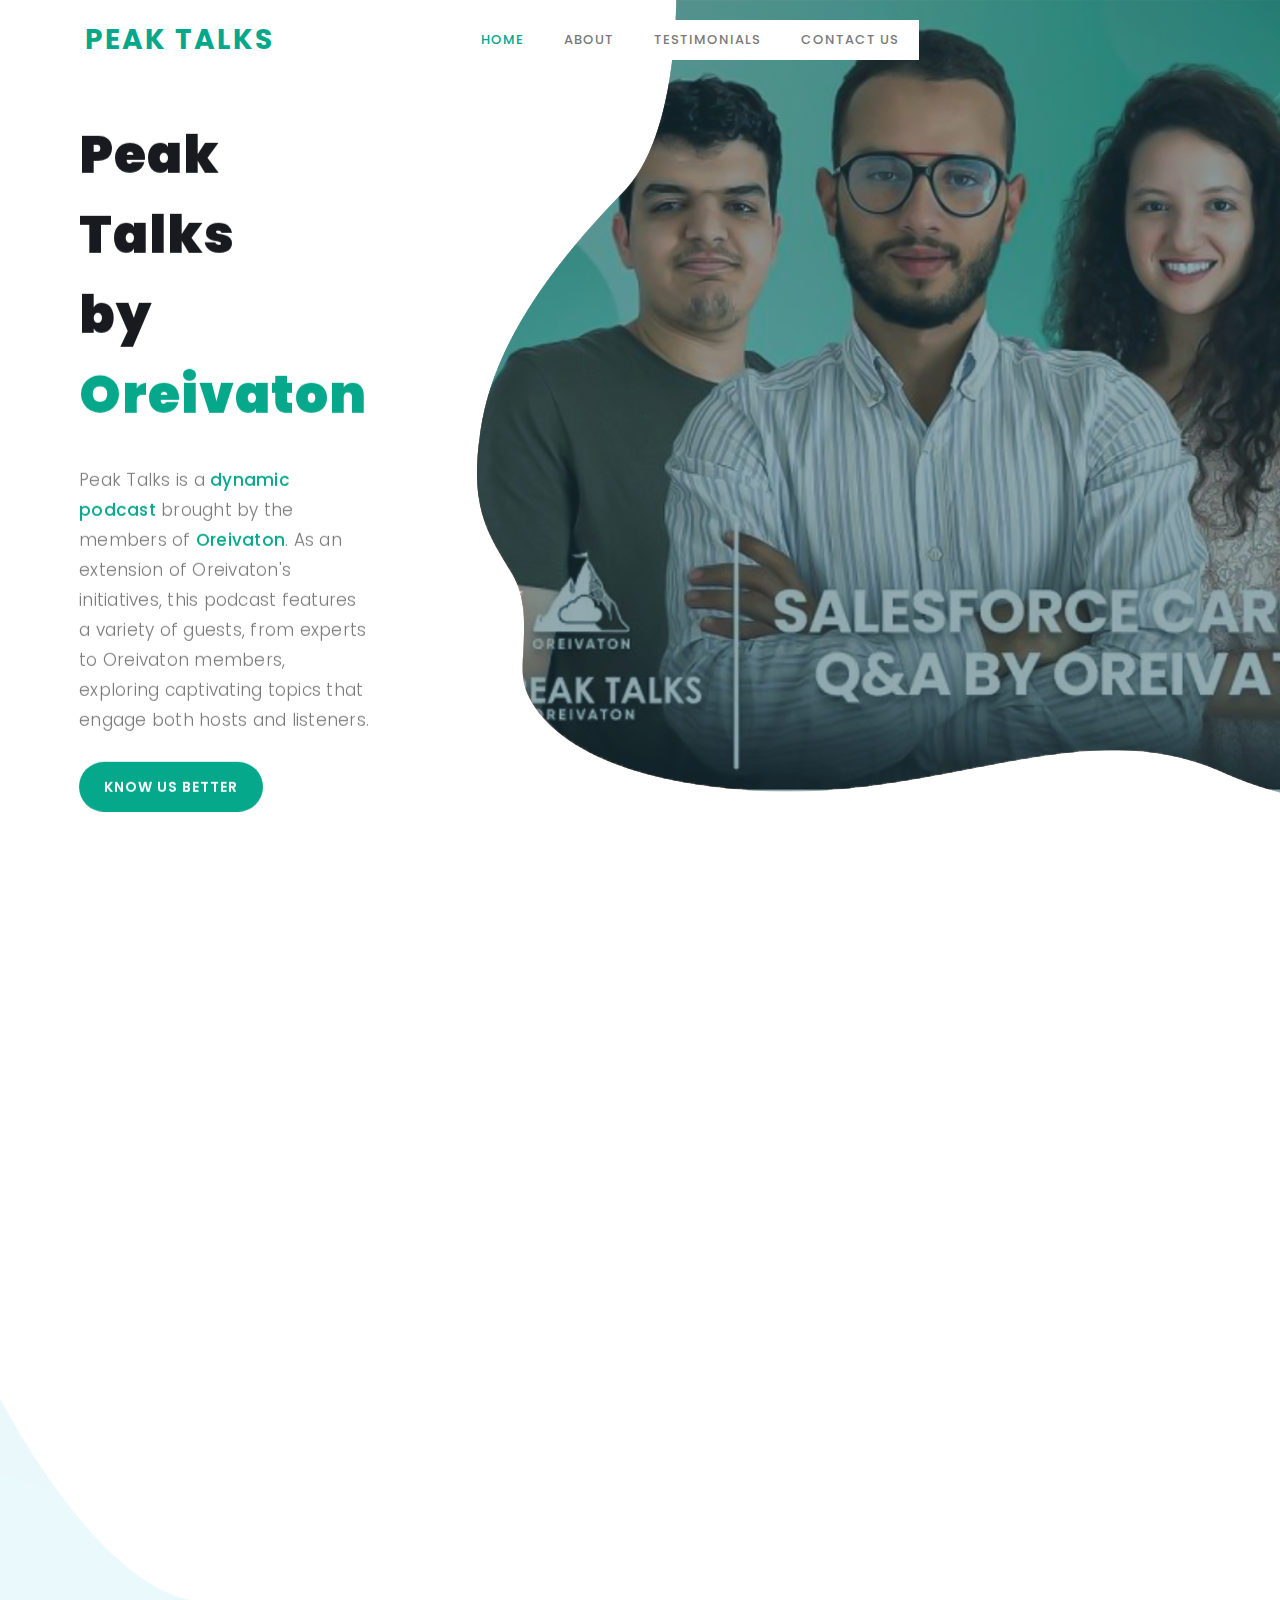
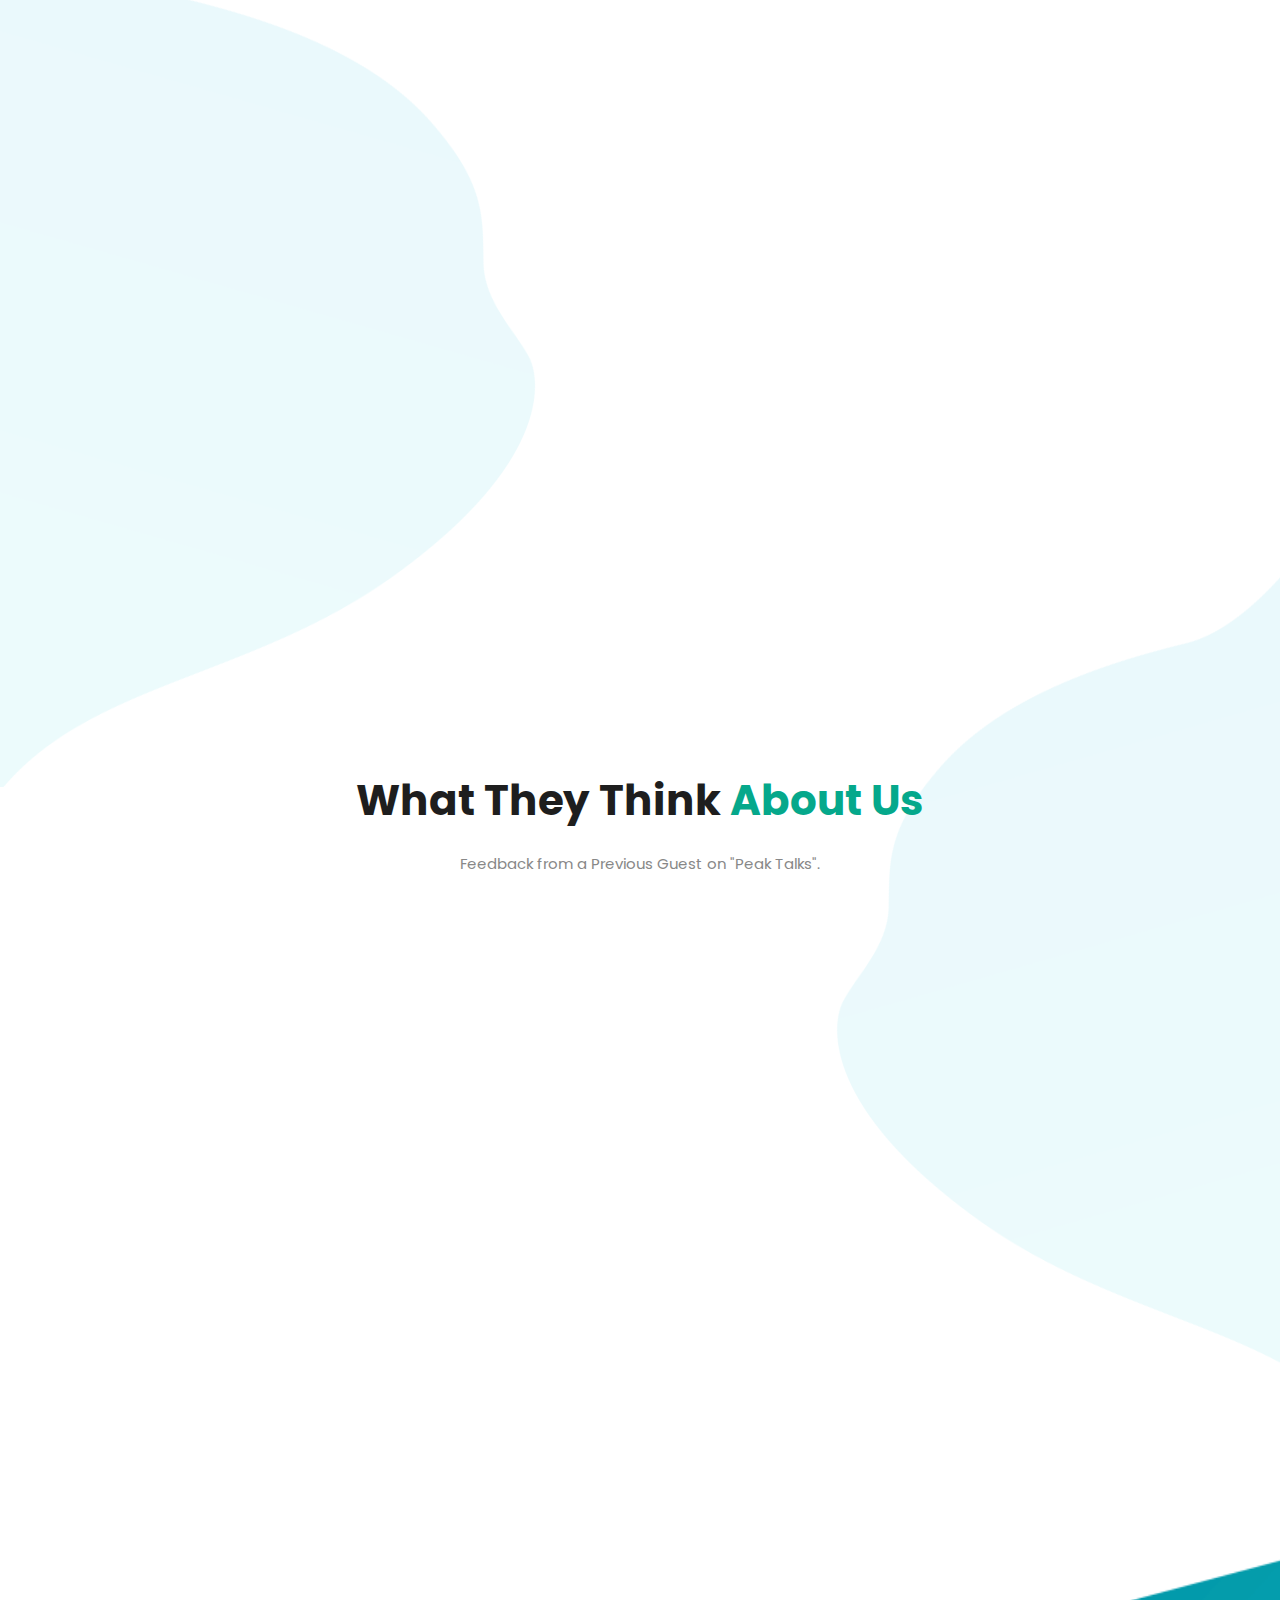
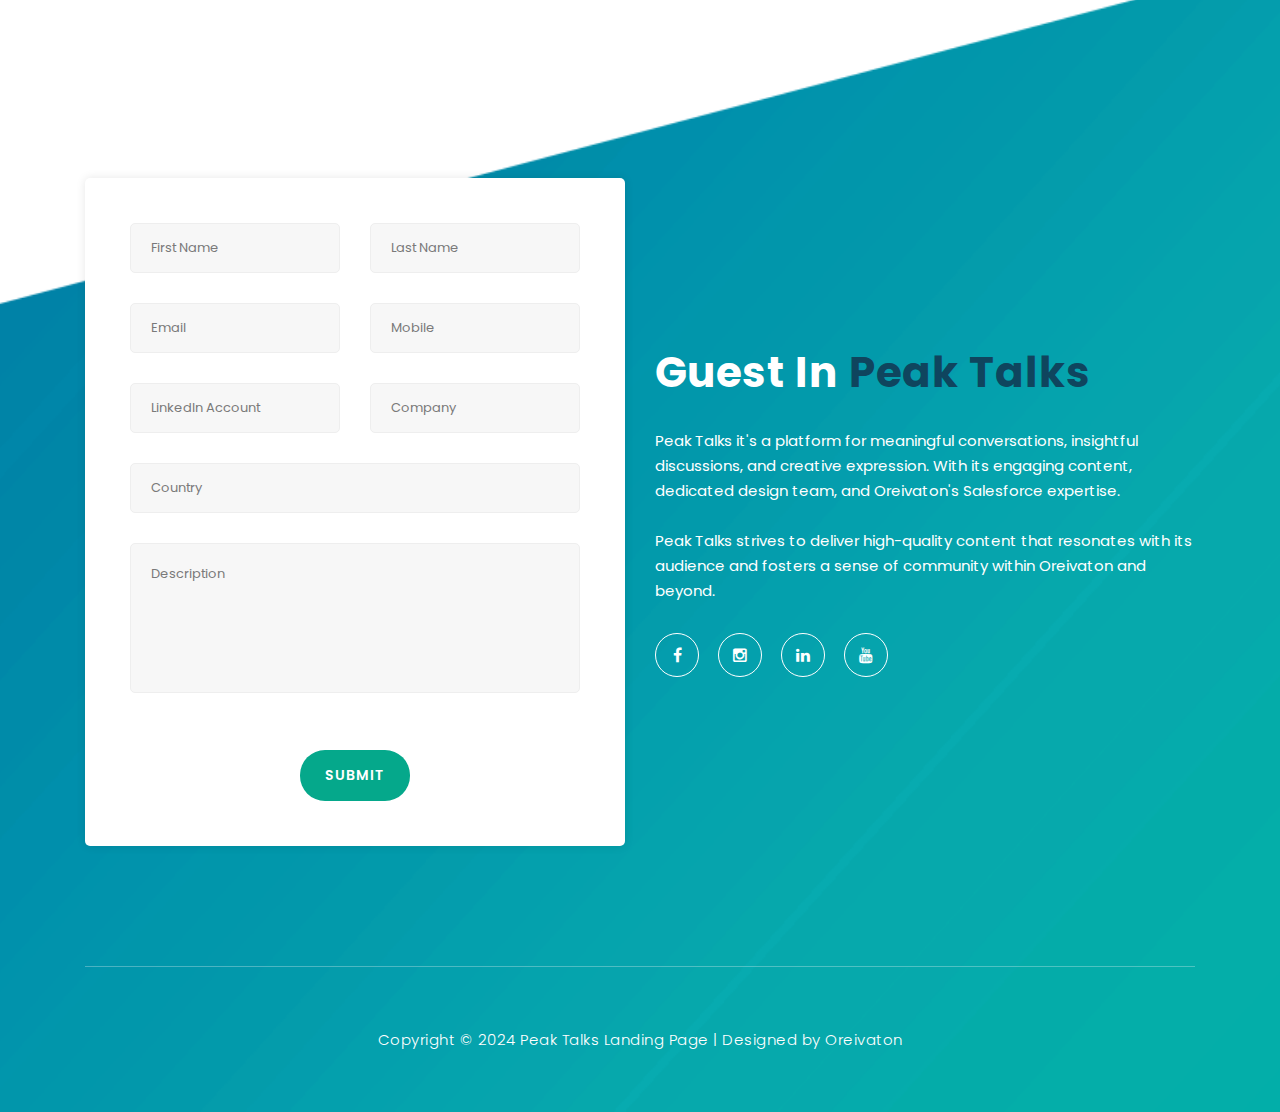
<file: index.html>
<!DOCTYPE html>
<html lang="en">

<head>

    <meta charset="utf-8">
    <meta name="viewport" content="width=device-width, initial-scale=1, shrink-to-fit=no">
    <meta name="description" content="">
    <meta name="author" content="Oreivaton">
    <link href="https://fonts.googleapis.com/css?family=Poppins:100,200,300,400,500,600,700,800,900&display=swap"
        rel="stylesheet">

    <META HTTP-EQUIV="Content-type" CONTENT="text/html; charset=UTF-8">
    <script src="https://www.google.com/recaptcha/api.js"></script>
    <script>
        function timestamp() { var response = document.getElementById("g-recaptcha-response"); if (response == null || response.value.trim() == "") { var elems = JSON.parse(document.getElementsByName("captcha_settings")[0].value); elems["ts"] = JSON.stringify(new Date().getTime()); document.getElementsByName("captcha_settings")[0].value = JSON.stringify(elems); } } setInterval(timestamp, 500); 
    </script>

    <title>Peak Talks</title>
    <!--

Peak Talks Landing Page

http://127.0.0.1:5500/

-->

    <!-- Additional CSS Files -->
    <link rel="stylesheet" type="text/css" href="assets/css/bootstrap.min.css">

    <link rel="stylesheet" type="text/css" href="assets/css/font-awesome.css">

    <link rel="stylesheet" href="assets/css/peak-talks.css">

    <link rel="stylesheet" href="assets/css/owl-carousel.css">

</head>

<body>

    <!-- ***** Preloader Start ***** -->
    <div id="preloader">
        <div class="jumper">
            <div></div>
            <div></div>
            <div></div>
        </div>
    </div>
    <!-- ***** Preloader End ***** -->


    <!-- ***** Header Area Start ***** -->
    <header class="header-area header-sticky">
        <div class="container">
            <div class="row">
                <div class="col-12">
                    <nav class="main-nav">
                        <!-- ***** Logo Start ***** -->
                        <a href="index.html" class="logo">
                            Peak Talks
                        </a>
                        <!-- ***** Logo End ***** -->
                        <!-- ***** Menu Start ***** -->
                        <ul class="nav">
                            <li class="scroll-to-section"><a href="#welcome" class="menu-item">Home</a></li>
                            <li class="scroll-to-section"><a href="#about" class="menu-item">About</a></li>
                            <li class="scroll-to-section"><a href="#testimonials" class="menu-item">Testimonials</a>
                            </li>

                            <li class="scroll-to-section"><a href="#contact-us" class="menu-item">Contact Us</a></li>
                        </ul>
                        <a class='menu-trigger'>
                            <span>Menu</span>
                        </a>
                        <!-- ***** Menu End ***** -->
                    </nav>
                </div>
            </div>
        </div>
    </header>
    <!-- ***** Header Area End ***** -->


    <!-- ***** Welcome Area Start ***** -->
    <div class="welcome-area" id="welcome">

        <!-- ***** Header Text Start ***** -->
        <div class="header-text">
            <div class="container">
                <div class="row">
                    <div class="left-text col-lg-6 col-md-12 col-sm-12 col-xs-12"
                        data-scroll-reveal="enter left move 30px over 0.6s after 0.4s">
                        <h1>Peak Talks <br /> by <em>Oreivaton</em></h1>
                        <p>Peak Talks is a <a target="_blank" href="https://www.youtube.com/@Oreivaton" class="teal-color">dynamic
                                podcast</a> brought by the members of <a target="_blank" 
                                href="https://oreivaton.com/" class="teal-color" >Oreivaton</a>.
                            As an extension of Oreivaton's initiatives, this podcast features a variety of guests, from
                            experts to Oreivaton members, exploring captivating topics that engage both hosts and
                            listeners.</p>
                        <a href="#about" class="main-button-slider">KNOW US BETTER</a>
                    </div>
                </div>
            </div>
        </div>
        <!-- ***** Header Text End ***** -->
    </div>
    <!-- ***** Welcome Area End ***** -->

    <!-- ***** Features Big Item Start ***** -->
    <section class="section" id="about">
        <div class="container">
            <div class="row">
                <div class="col-lg-4 col-md-6 col-sm-12 col-xs-12"
                    data-scroll-reveal="enter left move 30px over 0.6s after 0.4s">
                    <div class="features-item">
                        <div class="features-icon">
                            <h2>01</h2>
                            <img src="assets/images/features-icon-1.png" alt="">
                            <h4>Content</h4>
                            <p>"Peak Talks" the podcast that immerses you in the captivating realms of Technology,
                                Salesforce, and Leadership. </p>
                            <a href="#testimonials" class="main-button">
                                Read More
                            </a>
                        </div>
                    </div>
                </div>
                <div class="col-lg-4 col-md-6 col-sm-12 col-xs-12"
                    data-scroll-reveal="enter bottom move 30px over 0.6s after 0.4s">
                    <div class="features-item">
                        <div class="features-icon">
                            <h2>02</h2>
                            <img src="assets/images/features-icon-2.png" alt="">
                            <h4>Format</h4>
                            <p>Episodes can either be hosted live online or pre-recorded and later posted on YouTube for
                                wider accessibility.</p>
                            <a href="#testimonials" class="main-button">
                                Discover More
                            </a>
                        </div>
                    </div>
                </div>
                <div class="col-lg-4 col-md-6 col-sm-12 col-xs-12"
                    data-scroll-reveal="enter right move 30px over 0.6s after 0.4s">
                    <div class="features-item">
                        <div class="features-icon">
                            <h2>03</h2>
                            <img src="assets/images/features-icon-3.png" alt="">
                            <h4>Become a Guest</h4>
                            <p>If you have a compelling story, innovative ideas, or industry knowledge that you'd like
                                to share, we'd love to hear from you.</p>
                            <a href="#contact-us" class="main-button">
                                Become a Guest
                            </a>
                        </div>
                    </div>
                </div>
            </div>
        </div>
    </section>
    <!-- ***** Features Big Item End ***** -->

    <div class="left-image-decor"></div>

    <!-- ***** Features Big Item Start ***** -->
    <section class="section" id="promotion">
        <div class="container">
            <div class="row">
                <div class="left-image col-lg-5 col-md-12 col-sm-12 mobile-bottom-fix-big"
                    data-scroll-reveal="enter left move 30px over 0.6s after 0.4s">
                    <img src="assets/images/left-image.png" class="rounded img-fluid d-block mx-auto" alt="App">
                </div>
                <div class="right-text offset-lg-1 col-lg-6 col-md-12 col-sm-12 mobile-bottom-fix">
                    <ul>
                        <li data-scroll-reveal="enter right move 30px over 0.6s after 0.4s">
                            <img src="assets/images/about-icon-01.png" alt="">
                            <div class="text">
                                <h4>Preparation</h4>
                                <p>Each episode is meticulously prepared to provide an enriching experience for the
                                    listeners.
                                    The questions posed during the podcast are crafted as scenarios.</p>
                            </div>
                        </li>
                        <li data-scroll-reveal="enter right move 30px over 0.6s after 0.5s">
                            <img src="assets/images/about-icon-01.png" alt="">
                            <div class="text">
                                <h4>Design Team</h4>
                                <p>The design team plays a crucial role in enhancing the visual appeal.
                                    They are responsible for creating engaging posts for social media promotion.</p>
                            </div>
                        </li>
                        <li data-scroll-reveal="enter right move 30px over 0.6s after 0.6s">
                            <img src="assets/images/about-icon-01.png" alt="">
                            <div class="text">
                                <h4>Oreivaton's Expertise</h4>
                                <p>Oreivaton delivers Salesforce expertise and tailored solutions to meet your
                                    challenges and customer-centric goals.</p>
                            </div>
                        </li>
                    </ul>
                </div>
            </div>
        </div>
    </section>
    <!-- ***** Features Big Item End ***** -->

    <div class="right-image-decor"></div>

    <!-- ***** Testimonials Starts ***** -->
    <section class="section" id="testimonials">
        <div class="container">
            <div class="row">
                <div class="col-lg-8 offset-lg-2">
                    <div class="center-heading">
                        <h2>What They Think <em>About Us</em></h2>
                        <p>Feedback from a Previous Guest on "Peak Talks".</p>
                    </div>
                </div>
                <div class="col-lg-10 col-md-12 col-sm-12 mobile-bottom-fix-big"
                    data-scroll-reveal="enter left move 30px over 0.6s after 0.4s">
                    <div class="owl-carousel owl-theme">
                        <div class="item service-item">
                            <div class="author">
                                <i><img src="assets/images/saad.jpg" style="border-radius: 360px;" alt="Author One"></i>
                            </div>
                            <div class="testimonial-content">
                                <ul class="stars">
                                    <li><i class="fa fa-star"></i></li>
                                    <li><i class="fa fa-star"></i></li>
                                    <li><i class="fa fa-star"></i></li>
                                    <li><i class="fa fa-star"></i></li>
                                    <li><i class="fa fa-star"></i></li>
                                </ul>
                                <h4>Saad Erraoui</h4>
                                <p>“Enjoyed my time on 'Peak Talks'. The hosts were professional, and the discussions
                                    were insightful.”</p>
                                <span>Salesforce Consultant</span>
                            </div>
                        </div>
                        <div class="item service-item">
                            <div class="author">
                                <i><img src="assets/images/zakaria.jpg" style="border-radius: 360px;"
                                        alt="Second Author"></i>
                            </div>
                            <div class="testimonial-content">
                                <ul class="stars">
                                    <li><i class="fa fa-star"></i></li>
                                    <li><i class="fa fa-star"></i></li>
                                    <li><i class="fa fa-star"></i></li>
                                    <li><i class="fa fa-star"></i></li>
                                    <li><i class="fa fa-star"></i></li>
                                </ul>
                                <h4>Zakaria Rguibi</h4>
                                <p>“Peak Talks' was a highlight. Great hosts, interesting topics,
                                    and a supportive team behind the scenes.”</p>
                                <span>Salesforce Consultant</span>
                            </div>
                        </div>
                        <div class="item service-item">
                            <div class="author">
                                <i><img src="assets/images/bader.jpg" style="border-radius: 360px;"
                                        alt="Author Third"></i>
                            </div>
                            <div class="testimonial-content">
                                <ul class="stars">
                                    <li><i class="fa fa-star"></i></li>
                                    <li><i class="fa fa-star"></i></li>
                                    <li><i class="fa fa-star"></i></li>
                                </ul>
                                <h4>Bader Toumi</h4>
                                <p>“An excellent experience with 'Peak Talks'. The team was supportive,
                                    and the episode was well-received by listeners”</p>
                                <span>Salesforce Consultant</span>
                            </div>
                        </div>
                        <div class="item service-item">
                            <div class="author">
                                <i><img src="assets/images/yassmin.jpg" style="border-radius: 360px;"
                                        alt="Fourth Author"></i>
                            </div>
                            <div class="testimonial-content">
                                <ul class="stars">
                                    <li><i class="fa fa-star"></i></li>
                                    <li><i class="fa fa-star"></i></li>
                                    <li><i class="fa fa-star"></i></li>
                                    <li><i class="fa fa-star"></i></li>
                                </ul>
                                <h4>Yassmin Kardad</h4>
                                <p>"Guesting on 'Peak Talks' was smooth and engaging. The hosts were great,
                                    and the audience feedback was positive."</p>
                                <span>Salesforce Consultant</span>
                            </div>
                        </div>
                    </div>
                </div>
            </div>
        </div>
    </section>
    <!-- ***** Testimonials Ends ***** -->


    <!-- ***** Footer Start ***** -->
    <footer id="contact-us">
        <div class="container">
            <div class="footer-content">
                <div class="row">
                    <!-- ***** Contact Form Start ***** -->
                    <div class="col-lg-6 col-md-12 col-sm-12">
                        <div class="contact-form">
                            <form id="contact"
                                action="https://test.salesforce.com/servlet/servlet.WebToLead?encoding=UTF-8&orgId=00D9V000004BsfV"
                                method="POST">

                                <input type=hidden name='captcha_settings'
                                    value='{"keyname":"WebToLeadCollectGuest","fallback":"true","orgId":"00D9V000004BsfV","ts":""}'>
                                <input type=hidden name="oid" value="00D9V000004BsfV">
                                <input type=hidden name="retURL" value="https://peaktalks.netlify.app/">

                                <!--  ----------------------------------------------------------------------  -->
                                <!--  NOTE: These fields are optional debugging elements. Please uncomment    -->
                                <!--  these lines if you wish to test in debug mode.                          -->
                                <!--  <input type="hidden" name="debug" value=1>                              -->
                                <!--  <input type="hidden" name="debugEmail" value="krimisnizar@gmail.com">   -->
                                <!--  ----------------------------------------------------------------------  -->

                                <div class="row">
                                    <!-- first line -->
                                    <div class="col-md-6 col-sm-12">
                                        <fieldset>
                                            <input placeholder="First Name" id="first_name" name="first_name"
                                                type="text" /><br>
                                        </fieldset>
                                    </div>
                                    <div class="col-md-6 col-sm-12">
                                        <fieldset>
                                            <input required placeholder="Last Name" id="last_name" name="last_name"
                                                type="text" /><br>
                                        </fieldset>
                                    </div>

                                    <!-- Second line -->
                                    <div class="col-md-6 col-sm-12">
                                        <fieldset>
                                            <input required placeholder="Email" id="email" name="email"
                                                type="email" /><br>
                                        </fieldset>
                                    </div>
                                    <div class="col-md-6 col-sm-12">
                                        <fieldset>
                                            <input required placeholder="Mobile" id="mobile" name="mobile"
                                                type="text" /><br>
                                        </fieldset>
                                    </div>


                                    <!-- 3th line -->
                                    <div class="col-md-6 col-sm-12">
                                        <fieldset>
                                            <input placeholder="LinkedIn Account" id="00N7Q000008xY06"
                                                name="00N7Q000008xY06" type="text" /><br>
                                        </fieldset>
                                    </div>

                                    <div class="col-md-6 col-sm-12">
                                        <fieldset>
                                            <input placeholder="Company" id="company" name="company" type="text" /><br>
                                        </fieldset>
                                    </div>
                                    <div class="col-lg-12">
                                        <fieldset>
                                            <input placeholder="Country" id="country" name="country" type="text" />
                                        </fieldset>
                                    </div>
                                    <div class="col-lg-12">
                                        <fieldset>
                                            <textarea placeholder="Description" name="description"></textarea><br>
                                        </fieldset>
                                    </div>

                                    <!-- ________________ HIDDEN DATA ________________ -->
                                    <!-- HIDDEN Type -->
                                    <input type="hidden" id="00N7Q000008xY0A" name="00N7Q000008xY0A" title="Type"
                                        value="Podcast Guest">

                                    <!-- HIDDEN Lead Source -->
                                    <input type="hidden" id="lead_source" name="lead_source" value="Website">

                                    <!-- HIDDEN Lead Record Type -->
                                    <input type="hidden" value="0129V000001Vxb7" id="recordType" name="recordType">
                                    <!-- _______________ ///////\\\\\\\ _______________ -->

                                    <div class="col-lg-12 center">
                                        <fieldset>
                                            <div class="g-recaptcha"
                                                data-sitekey="6LeWYr4pAAAAAGvxXVggHZCxH74Bao2V9LFwTakG">
                                            </div>
                                        </fieldset>
                                    </div>
                                    <div class="col-lg-12">
                                        <fieldset>
                                            <Button class="main-button" type="submit" name="submit">Submit</Button>
                                        </fieldset>
                                    </div>
                                </div>
                            </form>
                        </div>
                    </div>
                    <!-- ***** Contact Form End ***** -->
                    <div class="right-content col-lg-6 col-md-12 col-sm-12">
                        <h2>Guest in <em>Peak Talks</em></h2>
                        <p>Peak Talks it's a platform for meaningful conversations, insightful discussions,
                            and creative expression. With its engaging content, dedicated design team,
                            and Oreivaton's Salesforce expertise.
                            <br><br>Peak Talks strives to deliver high-quality content that resonates with
                            its audience and fosters a sense of community within Oreivaton and beyond.
                        </p>
                        <ul class="social">
                            <li><a target="_blank" href="https://fb.com/Oreivaton"><i class="fa fa-facebook"></i></a>
                            </li>
                            <li><a target="_blank" href="https://www.instagram.com/oreivaton/"><i
                                        class="fa fa-instagram"></i></a></li>
                            <li><a target="_blank" href="https://www.linkedin.com/company/oreivaton/"><i
                                        class="fa fa-linkedin"></i></a></li>
                            <li><a target="_blank" href="https://www.youtube.com/@Oreivaton/videos"><i
                                        class="fa fa-youtube"></i></a></li>
                        </ul>
                    </div>
                </div>
            </div>
            <div class="row">
                <div class="col-lg-12">
                    <div class="sub-footer">
                        <p>Copyright &copy; 2024 Peak Talks Landing Page

                            | Designed by <a rel="nofollow" href="https://oreivaton.com/">Oreivaton</a></p>
                    </div>
                </div>
            </div>
        </div>
    </footer>

    <!-- jQuery -->
    <script src="assets/js/jquery-2.1.0.min.js"></script>

    <!-- Bootstrap -->
    <script src="assets/js/popper.js"></script>
    <script src="assets/js/bootstrap.min.js"></script>

    <!-- Plugins -->
    <script src="assets/js/owl-carousel.js"></script>
    <script src="assets/js/scrollreveal.min.js"></script>
    <script src="assets/js/waypoints.min.js"></script>
    <script src="assets/js/jquery.counterup.min.js"></script>
    <script src="assets/js/imgfix.min.js"></script>

    <!-- Global Init -->
    <script src="assets/js/custom.js"></script>

</body>

</html>
</file>
<file: assets/css/owl-carousel.css>
/**
 * Owl Carousel v2.3.4
 * Copyright 2013-2018 David Deutsch
 * Licensed under: SEE LICENSE IN https://github.com/OwlCarousel2/OwlCarousel2/blob/master/LICENSE
 */
/*
 *  Owl Carousel - Core
 */
.owl-carousel {
  display: none;
  width: 100%;
  -webkit-tap-highlight-color: transparent;
  /* position relative and z-index fix webkit rendering fonts issue */
  position: relative;
  z-index: 1; }
  .owl-carousel .owl-stage {
    position: relative;
    -ms-touch-action: pan-Y;
    touch-action: manipulation;
    -moz-backface-visibility: hidden;
    /* fix firefox animation glitch */ }
  .owl-carousel .owl-stage:after {
    content: ".";
    display: block;
    clear: both;
    visibility: hidden;
    line-height: 0;
    height: 0; }
  .owl-carousel .owl-stage-outer {
    position: relative;
    overflow: hidden;
    /* fix for flashing background */
    -webkit-transform: translate3d(0px, 0px, 0px); }
  .owl-carousel .owl-wrapper,
  .owl-carousel .owl-item {
    -webkit-backface-visibility: hidden;
    -moz-backface-visibility: hidden;
    -ms-backface-visibility: hidden;
    -webkit-transform: translate3d(0, 0, 0);
    -moz-transform: translate3d(0, 0, 0);
    -ms-transform: translate3d(0, 0, 0); }
  .owl-carousel .owl-item {
    position: relative;
    min-height: 1px;
    float: left;
    -webkit-backface-visibility: hidden;
    -webkit-tap-highlight-color: transparent;
    -webkit-touch-callout: none; }
  .owl-carousel .owl-item img {
    display: block;
    width: 100%; }
  .owl-carousel .owl-nav.disabled,
  .owl-carousel .owl-dots.disabled {
    display: none; }
  .owl-carousel .owl-nav .owl-prev,
  .owl-carousel .owl-nav .owl-next,
  .owl-carousel .owl-dot {
    cursor: pointer;
    -webkit-user-select: none;
    -khtml-user-select: none;
    -moz-user-select: none;
    -ms-user-select: none;
    user-select: none; }
  .owl-carousel .owl-nav button.owl-prev,
  .owl-carousel .owl-nav button.owl-next,
  .owl-carousel button.owl-dot {
    background: none;
    color: inherit;
    border: none;
    padding: 0 !important;
    font: inherit; }
  .owl-carousel.owl-loaded {
    display: block; }
  .owl-carousel.owl-loading {
    opacity: 0;
    display: block; }
  .owl-carousel.owl-hidden {
    opacity: 0; }
  .owl-carousel.owl-refresh .owl-item {
    visibility: hidden; }
  .owl-carousel.owl-drag .owl-item {
    -ms-touch-action: pan-y;
        touch-action: pan-y;
    -webkit-user-select: none;
    -moz-user-select: none;
    -ms-user-select: none;
    user-select: none; }
  .owl-carousel.owl-grab {
    cursor: move;
    cursor: grab; }
  .owl-carousel.owl-rtl {
    direction: rtl; }
  .owl-carousel.owl-rtl .owl-item {
    float: right; }

/* No Js */
.no-js .owl-carousel {
  display: block; }

/*
 *  Owl Carousel - Animate Plugin
 */
.owl-carousel .animated {
  animation-duration: 1000ms;
  animation-fill-mode: both; }

.owl-carousel .owl-animated-in {
  z-index: 0; }

.owl-carousel .owl-animated-out {
  z-index: 1; }

.owl-carousel .fadeOut {
  animation-name: fadeOut; }

@keyframes fadeOut {
  0% {
    opacity: 1; }
  100% {
    opacity: 0; } }

/*
 * 	Owl Carousel - Auto Height Plugin
 */
.owl-height {
  transition: height 500ms ease-in-out; }

/*
 * 	Owl Carousel - Lazy Load Plugin
 */
.owl-carousel .owl-item {
  /**
			This is introduced due to a bug in IE11 where lazy loading combined with autoheight plugin causes a wrong
			calculation of the height of the owl-item that breaks page layouts
		 */ }
  .owl-carousel .owl-item .owl-lazy {
    opacity: 0;
    transition: opacity 400ms ease; }
  .owl-carousel .owl-item .owl-lazy[src^=""], .owl-carousel .owl-item .owl-lazy:not([src]) {
    max-height: 0; }
  .owl-carousel .owl-item img.owl-lazy {
    transform-style: preserve-3d; }

/*
 * 	Owl Carousel - Video Plugin
 */
.owl-carousel .owl-video-wrapper {
  position: relative;
  height: 100%;
  background: #000; }

.owl-carousel .owl-video-play-icon {
  position: absolute;
  height: 80px;
  width: 80px;
  left: 50%;
  top: 50%;
  margin-left: -40px;
  margin-top: -40px;
  background: url("owl.video.play.png") no-repeat;
  cursor: pointer;
  z-index: 1;
  -webkit-backface-visibility: hidden;
  transition: transform 100ms ease; }

.owl-carousel .owl-video-play-icon:hover {
  -ms-transform: scale(1.3, 1.3);
      transform: scale(1.3, 1.3); }

.owl-carousel .owl-video-playing .owl-video-tn,
.owl-carousel .owl-video-playing .owl-video-play-icon {
  display: none; }

.owl-carousel .owl-video-tn {
  opacity: 0;
  height: 100%;
  background-position: center center;
  background-repeat: no-repeat;
  background-size: contain;
  transition: opacity 400ms ease; }

.owl-carousel .owl-video-frame {
  position: relative;
  z-index: 1;
  height: 100%;
  width: 100%; }
</file>
<file: assets/css/peak-talks.css>
/*

Peak Talks Landing Page

http://127.0.0.1:5500/

*/

/* ---------------------------------------------
Table of contents
------------------------------------------------
01. font & reset css
02. reset
03. global styles
04. header
05. welcome
06. features
07. testimonials
08. contact
09. footer
10. preloader

--------------------------------------------- */
/* 
---------------------------------------------
font & reset css
--------------------------------------------- 
*/
@import url("https://fonts.googleapis.com/css?family=Poppins:100,200,300,400,500,600,700,800,900");
/* 
---------------------------------------------
reset
--------------------------------------------- 
*/
html, body, div, span, applet, object, iframe, h1, h2, h3, h4, h5, h6, p, blockquote, div
pre, a, abbr, acronym, address, big, cite, code, del, dfn, em, font, img, ins, kbd, q,
s, samp, small, strike, strong, sub, sup, tt, var, b, u, i, center, dl, dt, dd, ol, ul, li,
figure, header, nav, section, article, aside, footer, figcaption {
  margin: 0;
  padding: 0;
  border: 0;
  outline: 0;
}

.clearfix:after {
  content: ".";
  display: block;
  clear: both;
  visibility: hidden;
  line-height: 0;
  height: 0;
}

.clearfix {
  display: inline-block;
}

html[xmlns] .clearfix {
  display: block;
}

* html .clearfix {
  height: 1%;
}

ul, li {
  padding: 0;
  margin: 0;
  list-style: none;
}

header, nav, section, article, aside, footer, hgroup {
  display: block;
}

* {
  box-sizing: border-box;
}

html, body {
  font-family: 'Poppins', sans-serif;
  font-weight: 400;
  background-color: #fff;
  font-size: 16px;
  -ms-text-size-adjust: 100%;
  -webkit-font-smoothing: antialiased;
  -moz-osx-font-smoothing: grayscale;
}

a {
  text-decoration: none !important;
}

h1, h2, h3, h4, h5, h6 {
  margin-top: 0px;
  margin-bottom: 0px;
}

ul {
  margin-bottom: 0px;
}

p {
  font-size: 15px;
  line-height: 25px;
  color: #888;
}

/* 
---------------------------------------------
global styles
--------------------------------------------- 
*/
html,
body {
  background: #fff;
  font-family: 'Poppins', sans-serif;
}

::selection {
  background: #05a88b;
  color: #fff;
}

::-moz-selection {
  background: #05a88b;
  color: #fff;
}

@media (max-width: 991px) {
  html, body {
    overflow-x: hidden;
  }
  .mobile-top-fix {
    margin-top: 30px;
    margin-bottom: 0px;
  }
  .mobile-bottom-fix {
    margin-bottom: 30px;
  }
  .mobile-bottom-fix-big {
    margin-bottom: 60px;
  }
}

a.main-button-slider {
  font-size: 14px;
  border-radius: 25px;
  padding: 15px 25px;
  background-color: #05a88b;
  text-transform: uppercase;
  color: #fff;
  font-weight: 600;
  letter-spacing: 1px;
  -webkit-transition: all 0.3s ease 0s;
  -moz-transition: all 0.3s ease 0s;
  -o-transition: all 0.3s ease 0s;
  transition: all 0.3s ease 0s;
}

a.main-button-slider:hover {
  background-color: #0f455e;
}

a.main-button {
  font-size: 14px;
  border-radius: 25px;
  padding: 15px 25px;
  /* background-color: #f4813f; */
  background-color: #05a88b;

  text-transform: uppercase;
  color: #fff;
  font-weight: 600;
  letter-spacing: 1px;
  -webkit-transition: all 0.3s ease 0s;
  -moz-transition: all 0.3s ease 0s;
  -o-transition: all 0.3s ease 0s;
  transition: all 0.3s ease 0s;
}

a.main-button:hover {
  background-color: #0f455e;
}

button.main-button {
  outline: none;
  border: none;
  cursor: pointer;
  font-size: 14px;
  border-radius: 25px;
  padding: 15px 25px;
  background-color: #05a88b;
  text-transform: uppercase;
  color: #fff;
  font-weight: 600;
  letter-spacing: 1px;
  -webkit-transition: all 0.3s ease 0s;
  -moz-transition: all 0.3s ease 0s;
  -o-transition: all 0.3s ease 0s;
  transition: all 0.3s ease 0s;
}

button.main-button:hover {
  background-color: #0f455e;
}


.center-heading {
  margin-bottom: 70px;
}

.center-heading h2 {
  margin-top: 0px;
  text-align: center;
  font-size: 42px;
  font-weight: 700;
  color: #1e1e1e;
  margin-bottom: 25px;
}

.center-heading h2 em {
  font-style: normal;
  /* color: #f4813f; */
  color: #05a88b;
}

.center-heading p {
  font-size: 15px;
  color: #888;
  text-align: center;
}


/* 
---------------------------------------------
header
--------------------------------------------- 
*/

.background-header {
  background-color: #fff;
  height: 80px!important;
  position: fixed!important;
  top: 0px;
  left: 0px;
  right: 0px;
  box-shadow: 0px 0px 10px rgba(0,0,0,0.15)!important;
}

.background-header .logo,
.background-header .main-nav .nav li a {
  color: #1e1e1e!important;
}

.background-header .main-nav .nav li:hover a {
  color: #05a88b!important;
}

.background-header .nav li a.active {
  color: #05a88b!important;
}

.header-area {
  position: absolute;
  top: 0px;
  left: 0px;
  right: 0px;
  z-index: 100;
  height: 100px;
  -webkit-transition: all .5s ease 0s;
  -moz-transition: all .5s ease 0s;
  -o-transition: all .5s ease 0s;
  transition: all .5s ease 0s;
}

.header-area .main-nav {
  min-height: 80px;
  background: transparent;
}

.header-area .main-nav .logo {
  line-height: 80px;
  color: #05a88b;
  font-size: 28px;
  font-weight: 700;
  text-transform: uppercase;
  letter-spacing: 2px;
  float: left;
  -webkit-transition: all 0.3s ease 0s;
  -moz-transition: all 0.3s ease 0s;
  -o-transition: all 0.3s ease 0s;
  transition: all 0.3s ease 0s;
}


.header-area .main-nav .nav {
  float: left;
  margin-top: 27px;
  margin-left: 15%;
  margin-right: 0px;
  background-color: #fff;
  padding: 0px 20px;
  -webkit-transition: all 0.3s ease 0s;
  -moz-transition: all 0.3s ease 0s;
  -o-transition: all 0.3s ease 0s;
  transition: all 0.3s ease 0s;
  position: relative;
  z-index: 999;
}

.header-area .main-nav .nav li {
  padding-left: 20px;
  padding-right: 20px;
}

.header-area .main-nav .nav li:last-child {
  padding-right: 0px;
}

.header-area .main-nav .nav li a {
  display: block;
  font-weight: 500;
  font-size: 13px;
  color: #7a7a7a;
  text-transform: uppercase;
  -webkit-transition: all 0.3s ease 0s;
  -moz-transition: all 0.3s ease 0s;
  -o-transition: all 0.3s ease 0s;
  transition: all 0.3s ease 0s;
  height: 40px;
  line-height: 40px;
  border: transparent;
  letter-spacing: 1px;
}

.header-area .main-nav .nav li:hover a {
  color: #05a88b;
}

.header-area .main-nav .nav li.submenu {
  position: relative;
  padding-right: 35px;
}

.header-area .main-nav .nav li.submenu:after {
  font-family: FontAwesome;
  content: "\f107";
  font-size: 12px;
  color: #7a7a7a;
  position: absolute;
  right: 18px;
  top: 12px;
}

.header-area .main-nav .nav li.submenu ul {
  position: absolute;
  width: 200px;
  box-shadow: 0 2px 28px 0 rgba(0, 0, 0, 0.06);
  overflow: hidden;
  top: 40px;
  opacity: 0;
  transform: translateY(-2em);
  visibility: hidden;
  z-index: -1;
  transition: all 0.3s ease-in-out 0s, visibility 0s linear 0.3s, z-index 0s linear 0.01s;
}

.header-area .main-nav .nav li.submenu ul li {
  margin-left: 0px;
  padding-left: 0px;
  padding-right: 0px;
}

.header-area .main-nav .nav li.submenu ul li a {
  display: block;
  background: #fff;
  color: #7a7a7a!important;
  padding-left: 20px;
  height: 40px;
  line-height: 40px;
  -webkit-transition: all 0.3s ease 0s;
  -moz-transition: all 0.3s ease 0s;
  -o-transition: all 0.3s ease 0s;
  transition: all 0.3s ease 0s;
  position: relative;
  font-size: 13px;
  border-bottom: 1px solid #f5f5f5;
}

.header-area .main-nav .nav li.submenu ul li a:before {
  content: '';
  position: absolute;
  width: 0px;
  height: 40px;
  left: 0px;
  top: 0px;
  bottom: 0px;
  -webkit-transition: all 0.3s ease 0s;
  -moz-transition: all 0.3s ease 0s;
  -o-transition: all 0.3s ease 0s;
  transition: all 0.3s ease 0s;
  background: #05a88b;
}

.header-area .main-nav .nav li.submenu ul li a:hover {
  background: #fff;
  color: #05a88b!important;
  padding-left: 25px;
}

.header-area .main-nav .nav li.submenu ul li a:hover:before {
  width: 3px;
}

.header-area .main-nav .nav li.submenu:hover ul {
  visibility: visible;
  opacity: 1;
  z-index: 1;
  transform: translateY(0%);
  transition-delay: 0s, 0s, 0.3s;
}

.header-area .main-nav .menu-trigger {
  cursor: pointer;
  display: block;
  position: absolute;
  top: 23px;
  width: 32px;
  height: 40px;
  text-indent: -9999em;
  z-index: 99;
  right: 40px;
  display: none;
}

.header-area .main-nav .menu-trigger span,
.header-area .main-nav .menu-trigger span:before,
.header-area .main-nav .menu-trigger span:after {
  -moz-transition: all 0.4s;
  -o-transition: all 0.4s;
  -webkit-transition: all 0.4s;
  transition: all 0.4s;
  background-color: #1e1e1e;
  display: block;
  position: absolute;
  width: 30px;
  height: 2px;
  left: 0;
}

.background-header .main-nav .menu-trigger span,
.background-header .main-nav .menu-trigger span:before,
.background-header .main-nav .menu-trigger span:after {
  background-color: #1e1e1e;
}

.header-area .main-nav .menu-trigger span:before,
.header-area .main-nav .menu-trigger span:after {
  -moz-transition: all 0.4s;
  -o-transition: all 0.4s;
  -webkit-transition: all 0.4s;
  transition: all 0.4s;
  background-color: #1e1e1e;
  display: block;
  position: absolute;
  width: 30px;
  height: 2px;
  left: 0;
  width: 75%;
}

.background-header .main-nav .menu-trigger span:before,
.background-header .main-nav .menu-trigger span:after {
  background-color: #1e1e1e;
}

.header-area .main-nav .menu-trigger span:before,
.header-area .main-nav .menu-trigger span:after {
  content: "";
}

.header-area .main-nav .menu-trigger span {
  top: 16px;
}

.header-area .main-nav .menu-trigger span:before {
  -moz-transform-origin: 33% 100%;
  -ms-transform-origin: 33% 100%;
  -webkit-transform-origin: 33% 100%;
  transform-origin: 33% 100%;
  top: -10px;
  z-index: 10;
}

.header-area .main-nav .menu-trigger span:after {
  -moz-transform-origin: 33% 0;
  -ms-transform-origin: 33% 0;
  -webkit-transform-origin: 33% 0;
  transform-origin: 33% 0;
  top: 10px;
}

.header-area .main-nav .menu-trigger.active span,
.header-area .main-nav .menu-trigger.active span:before,
.header-area .main-nav .menu-trigger.active span:after {
  background-color: transparent;
  width: 100%;
}

.header-area .main-nav .menu-trigger.active span:before {
  -moz-transform: translateY(6px) translateX(1px) rotate(45deg);
  -ms-transform: translateY(6px) translateX(1px) rotate(45deg);
  -webkit-transform: translateY(6px) translateX(1px) rotate(45deg);
  transform: translateY(6px) translateX(1px) rotate(45deg);
  background-color: #1e1e1e;
}

.background-header .main-nav .menu-trigger.active span:before {
  background-color: #1e1e1e;
}

.header-area .main-nav .menu-trigger.active span:after {
  -moz-transform: translateY(-6px) translateX(1px) rotate(-45deg);
  -ms-transform: translateY(-6px) translateX(1px) rotate(-45deg);
  -webkit-transform: translateY(-6px) translateX(1px) rotate(-45deg);
  transform: translateY(-6px) translateX(1px) rotate(-45deg);
  background-color: #1e1e1e;
}

.background-header .main-nav .menu-trigger.active span:after {
  background-color: #1e1e1e;
}

.header-area.header-sticky {
  min-height: 80px;
}

.header-area.header-sticky .nav {
  margin-top: 20px !important;
}

.header-area.header-sticky .nav li a.active {
  color: #05a88b;
}

@media (max-width: 1200px) {
  .header-area .main-nav .nav li {
    padding-left: 12px;
    padding-right: 12px;
  }
  .header-area .main-nav:before {
    display: none;
  }
}

@media (max-width: 991px) {
  .logo {
    text-align: center;
    float: none!important;
  }
  .header-area {
    background-color: #f7f7f7;
    padding: 0px 15px;
    height: 80px;
    box-shadow: none;
    text-align: center;
  }
  .header-area .container {
    padding: 0px;
  }
  .header-area .logo {
    margin-left: 30px;
  }
  .header-area .menu-trigger {
    display: block !important;
  }
  .header-area .main-nav {
    overflow: hidden;
  }
  .header-area .main-nav .nav {
    float: none;
    width: 100%;
    margin-top: 0px !important;
    display: none;
    -webkit-transition: all 0s ease 0s;
    -moz-transition: all 0s ease 0s;
    -o-transition: all 0s ease 0s;
    transition: all 0s ease 0s;
    margin-left: 0px;
  }
  .header-area .main-nav .nav li:first-child {
    border-top: 1px solid #eee;
  }
  .header-area .main-nav .nav li {
    width: 100%;
    background: #fff;
    border-bottom: 1px solid #eee;
    padding-left: 0px !important;
    padding-right: 0px !important;
  }
  .header-area .main-nav .nav li a {
    height: 50px !important;
    line-height: 50px !important;
    padding: 0px !important;
    border: none !important;
    background: #f7f7f7 !important;
    color: #191a20 !important;
  }
  .header-area .main-nav .nav li a:hover {
    background: #eee !important;
    color: #05a88b!important;
  }
  .header-area .main-nav .nav li.submenu ul {
    position: relative;
    visibility: inherit;
    opacity: 1;
    z-index: 1;
    transform: translateY(0%);
    transition-delay: 0s, 0s, 0.3s;
    top: 0px;
    width: 100%;
    box-shadow: none;
    height: 0px;
  }
  .header-area .main-nav .nav li.submenu ul li a {
    font-size: 12px;
    font-weight: 400;
  }
  .header-area .main-nav .nav li.submenu ul li a:hover:before {
    width: 0px;
  }
  .header-area .main-nav .nav li.submenu ul.active {
    height: auto !important;
  }
  .header-area .main-nav .nav li.submenu:after {
    color: #3B566E;
    right: 25px;
    font-size: 14px;
    top: 15px;
  }
  .header-area .main-nav .nav li.submenu:hover ul, .header-area .main-nav .nav li.submenu:focus ul {
    height: 0px;
  }
}

@media (min-width: 992px) {
  .header-area .main-nav .nav {
    display: flex !important;
  }
}


/* 
---------------------------------------------
welcome
--------------------------------------------- 
*/
.welcome-area {
  width: 100%;
  height: 100vh;
  min-height: 793px;
  background-image: url(../images/banner-bg-green.png);
  background-repeat: no-repeat;
  background-position: right top;
}

.welcome-area .header-text .left-text {
  position: relative;
  align-self: center;
  margin-top: 35%;
  transform: perspective(1px) translateY(-30%) !important;
}

.welcome-area .header-text h1 {
  font-weight: 900;
  font-size: 52px;
  line-height: 80px;
  letter-spacing: 1px;
  margin-bottom: 30px;
  color: #191a20;
}

.welcome-area .header-text h1 em {
  font-style: normal;
  color: #05a88b;
}

.welcome-area .header-text p {
  font-weight: 300;
  font-size: 17px;
  color: #7a7a7a;
  line-height: 30px;
  letter-spacing: 0.25px;
  margin-bottom: 40px;
  position: relative;
}

@media (max-width: 1420px) {
  .welcome-area .header-text {
    width: 70%;
    margin-left: 5%;
  }
}

@media (max-width: 1320px) {
  .welcome-area .header-text .left-text {
    margin-top: 50%;
  }
  .welcome-area .header-text {
    width: 50%;
    margin-left: 5%;
  }
}

@media (max-width: 1140px) {
  .welcome-area {
    height: auto;
  }
  .welcome-area .header-text {       
    width: 92%;
    padding-top: 793px;
  }
  .welcome-area .header-text .left-text {
    margin-top: 5%;
    transform: none !important;
  }
}
@media (max-width: 810px) {
  .welcome-area {
    background-size: contain;
  }

  .welcome-area .header-text {
    padding-top: 100%;
    margin-left: 0;
  }
    
  .container-fluid .col-md-12 {
    margin-right: 0px;
    padding-right: 0px;
  }
}

/*
---------------------------------------------
about
---------------------------------------------
*/

#about {
  padding: 100px 0px;
  position: relative;
  z-index: 9;
}

@media (max-width: 992px) {
  .features-item {
    margin-bottom: 45px;
  }
}

.features-item {
  border-radius: 5px;
  padding: 60px 30px;
  text-align: center;
  box-shadow: 0px 0px 10px rgba(0,0,0,0.1);
}

.features-item h2 {
  z-index: 9;
  position: absolute;
  top: 15px;
  left: 45px;
  font-size: 100px;
  font-weight: 600;
  /* color: #fdefe9; */
  color:#05a88b1c;
}

.features-item img {
  z-index: 10;
  position: relative;
  max-width: 100%;
  margin-bottom: 40px;
}

.features-item h4 {
  margin-top: 0px;
  font-size: 22px;
  color: #1e1e1e;
  margin-bottom: 25px;
}

.features-item .main-button {
  margin-top: 35px;
  display: inline-block;
}


/*
---------------------------------------------
promotion
---------------------------------------------
*/

.left-image-decor {
  background-image: url(../images/left-bg-decor.png);
  background-repeat: no-repeat;
  position: absolute;
  width: 100%;
  display: inline-block;
  height: 110%;
  margin-top: -200px;
}

#promotion {
  padding: 100px 0px;
}

#promotion .left-image {
  align-self: center;
}

#promotion .right-text ul {
  padding: 0;
  margin: 0;
}

#promotion .right-text ul li {
  display: inline-block;
  margin-bottom: 60px;
}

#promotion .right-text ul li:last-child {
  margin-bottom: 0px;
}

#promotion .right-text img {
  display: inline-block;
  float: left;
  margin-right: 30px;
}

#promotion .right-text h4 {
  font-size: 22px;
  color: #1e1e1e;
  margin-bottom: 15px;
  margin-top: 3px;
}


/*
--------------------------------------------
testimonials
--------------------------------------------
*/
.right-image-decor {
  background-image: url(../images/right-bg-decor.png);
  background-repeat: no-repeat;
  background-position: right center;
  position: absolute;
  width: 100%;
  display: inline-block;
  height: 110%;
  margin-top: -200px;
}

#testimonials {
  padding-top: 100px;
  position: relative;
  z-index: 9;
}

#testimonials .item {
  position: relative;
}

#testimonials .item .testimonial-content {
  background: #05a88b;
  background: linear-gradient(145deg, #0f455e 0%, rgb(5,168,139) 100%);
  margin-left: 60px;
  padding: 40px 30px;
  text-align: center;
  border-radius: 5px;
}

#testimonials .item .testimonial-content ul li {
  display: inline-block;
  margin: 0px 1px;
}

#testimonials .item .testimonial-content ul li i {
  color: #fff;
  font-size: 13px;
}

#testimonials .item .testimonial-content h4 {
  font-size: 22px;
  margin-top: 20px;
  color: #fff;
}

#testimonials .item .testimonial-content p {
  color: #fff;
  font-style: italic;
  font-weight: 200;
  margin: 20px 0px 15px 0px;
}

#testimonials .item .testimonial-content span {
  color: #fff;
  font-weight: 200;
  font-size: 13px;
}

#testimonials .author img {
  max-width: 120px;
  margin-bottom: -60px;
}

.owl-carousel .owl-nav button.owl-next span {
  z-index: 10;
  top: 45%;
  border-radius: 10px;
  font-size: 46px;
  color: #fff;
  right: -210px;
  width: 80px;
  height: 80px;
  line-height: 80px;
  text-align: center;
  display: inline-block;
  background: rgb(244,129,63);
  /* background: linear-gradient(145deg, rgba(244,129,63,1) 0%, rgba(241,85,106,1) 100%); */
  background: linear-gradient(145deg, #0f455e 0%, rgb(5,168,139) 100%);

  position: absolute;
}

.owl-carousel .owl-nav button.owl-prev span {
  z-index: 9;
  top: 30%;
  border-radius: 10px;
  font-size: 46px;
  color: #fff;
  right: -150px;
  width: 80px;
  height: 80px;
  line-height: 80px;
  text-align: center;
  display: inline-block;
  background: rgb(244,129,63);
  /* background: linear-gradient(145deg, rgba(244,129,63,1) 0%, rgba(241,85,106,1) 100%); */
  background: linear-gradient(145deg, #0f455e 0%, rgb(5,168,139) 100%);
  position: absolute;
}

@media screen and (max-width: 1060px) {
  .owl-carousel .owl-nav {
    display: none!important;
  }
}

/* 
---------------------------------------------
footer
--------------------------------------------- 
*/

@media (max-width: 992px) {
  footer {
    padding-top: 0px!important;
    margin-top: 0px!important;
  }
  .contact-form {
    margin-bottom: 45px;
  }
  footer .right-content {
    text-align: center;
  }
  footer .footer-content {
    padding: 60px 0px!important;
  }
}

footer {
  margin-top: 200px;
  padding-top: 120px;
  background-image: url(../images/footer-bg.png);
  background-repeat: no-repeat;
  background-position: center center;
  background-size: cover;
  width: 100%;
}

footer .footer-content {
  padding: 120px 0px;
}

.contact-form {
  position: relative;
  z-index: 10;
  padding: 45px;
  border-radius: 5px;
  background-color: #fff;
  box-shadow: 0px 0px 10px rgba(0,0,0,0.1);
  
}

footer .right-content {
  align-self: center;
}

.contact-form input,
.contact-form textarea {
  color: #777;
  font-size: 13px;
  border: 1px solid #eee;
  background-color: #f7f7f7;
  border-radius: 5px;
  width: 100%;
  height: 50px;
  outline: none;
  padding-left: 20px;
  padding-right: 20px;
  -webkit-appearance: none;
  -moz-appearance: none;
  appearance: none;
  margin-bottom: 30px;
}

.contact-form textarea {
  height: 150px;
  resize: none;
  padding: 20px;
}

.contact-form {
  text-align: center;
}

.contact-form ::-webkit-input-placeholder { /* Edge */
  color: #7a7a7a;
}

.contact-form :-ms-input-placeholder { /* Internet Explorer 10-11 */
  color: #7a7a7a;
}

.contact-form ::placeholder {
  color: #7a7a7a;
}

.footer-content .right-content {
  color: #fff;
}

.footer-content .right-content h2 {
  margin-top: 0px;
  margin-bottom: 30px;
  font-size: 42px;
  text-transform: capitalize;
  font-weight: 700;
  letter-spacing: 1px;
}

.footer-content .right-content h2 em {
  font-style: normal;
  /* color: #05a88b; */
  color:#0f455e;
}

.footer-content .right-content p {
  color: #FFF;
}

.footer-content .right-content a {
  color: #FFF;
}

.footer-content .right-content a:hover {
  color: #0f455e;
}

footer .social {
  overflow: hidden;
  margin-top: 30px;
}

footer .social li:first-child {
  margin-left: 0px;
}

footer .social li {
  margin: 0px 7.5px;
  display: inline-block;
}

footer .social li a {
  color: #fff;
  text-align: center;
  background-color: transparent;
  border: 1px solid #fff;
  width: 44px;
  height: 44px;
  line-height: 44px;
  border-radius: 50%;
  display: inline-block;
  font-size: 16px;
  -webkit-transition: all 0.3s ease 0s;
  -moz-transition: all 0.3s ease 0s;
  -o-transition: all 0.3s ease 0s;
  transition: all 0.3s ease 0s;
}

footer .social li a:hover {
  background-color: #fff;
  border-color: #0f455e;
  color: #fff;
}

footer .copyright {
  margin-top: 10px;
  font-weight: 400;
  font-size: 15px;
  color: #4a4a4a;
  letter-spacing: 0.88px;
  text-transform: capitalize;
}

footer .sub-footer {
  padding: 60px 0px;
  border-top: 1px solid rgba(250,250,250,0.3);
  text-align: center;
}

footer .sub-footer a {
	color: #FFF;
}

footer .sub-footer a:hover {
	color: #0f455e;
}

footer .sub-footer p {
  color: #fff;
  font-size: 15px;
  font-weight: 300;
  letter-spacing: 0.5px;
}

@media (max-width: 991px) {
  footer .copyright {
    text-align: center;
  }
  footer .social {
    text-align: center;
  }
}

/* 
---------------------------------------------
preloader
--------------------------------------------- 
*/
#preloader {
  overflow: hidden;
  background-image: linear-gradient(145deg, #0f455e 0%, #05a88b 100%);
  left: 0;
  right: 0;
  top: 0;
  bottom: 0;
  position: fixed;
  z-index: 9999;
  color: #fff;
}

#preloader .jumper {
  left: 0;
  top: 0;
  right: 0;
  bottom: 0;
  display: block;
  position: absolute;
  margin: auto;
  width: 50px;
  height: 50px;
}

#preloader .jumper > div {
  background-color: #fff;
  width: 10px;
  height: 10px;
  border-radius: 100%;
  -webkit-animation-fill-mode: both;
  animation-fill-mode: both;
  position: absolute;
  opacity: 0;
  width: 50px;
  height: 50px;
  -webkit-animation: jumper 1s 0s linear infinite;
  animation: jumper 1s 0s linear infinite;
}

#preloader .jumper > div:nth-child(2) {
  -webkit-animation-delay: 0.33333s;
  animation-delay: 0.33333s;
}

#preloader .jumper > div:nth-child(3) {
  -webkit-animation-delay: 0.66666s;
  animation-delay: 0.66666s;
}
.center{
  display: flex;
  justify-content: center;
  align-items: center;
  padding-bottom: 20px;
}
@-webkit-keyframes jumper {
  0% {
    opacity: 0;
    -webkit-transform: scale(0);
    transform: scale(0);
  }
  5% {
    opacity: 1;
  }
  100% {
    -webkit-transform: scale(1);
    transform: scale(1);
    opacity: 0;
  }
}

@keyframes jumper {
  0% {
    opacity: 0;
    -webkit-transform: scale(0);
    transform: scale(0);
  }
  5% {
    opacity: 1;
  }
  100% {
    opacity: 0;
  }
}

.teal-color{
  color: #05a88b;
  font-weight: 500;
}
</file>
